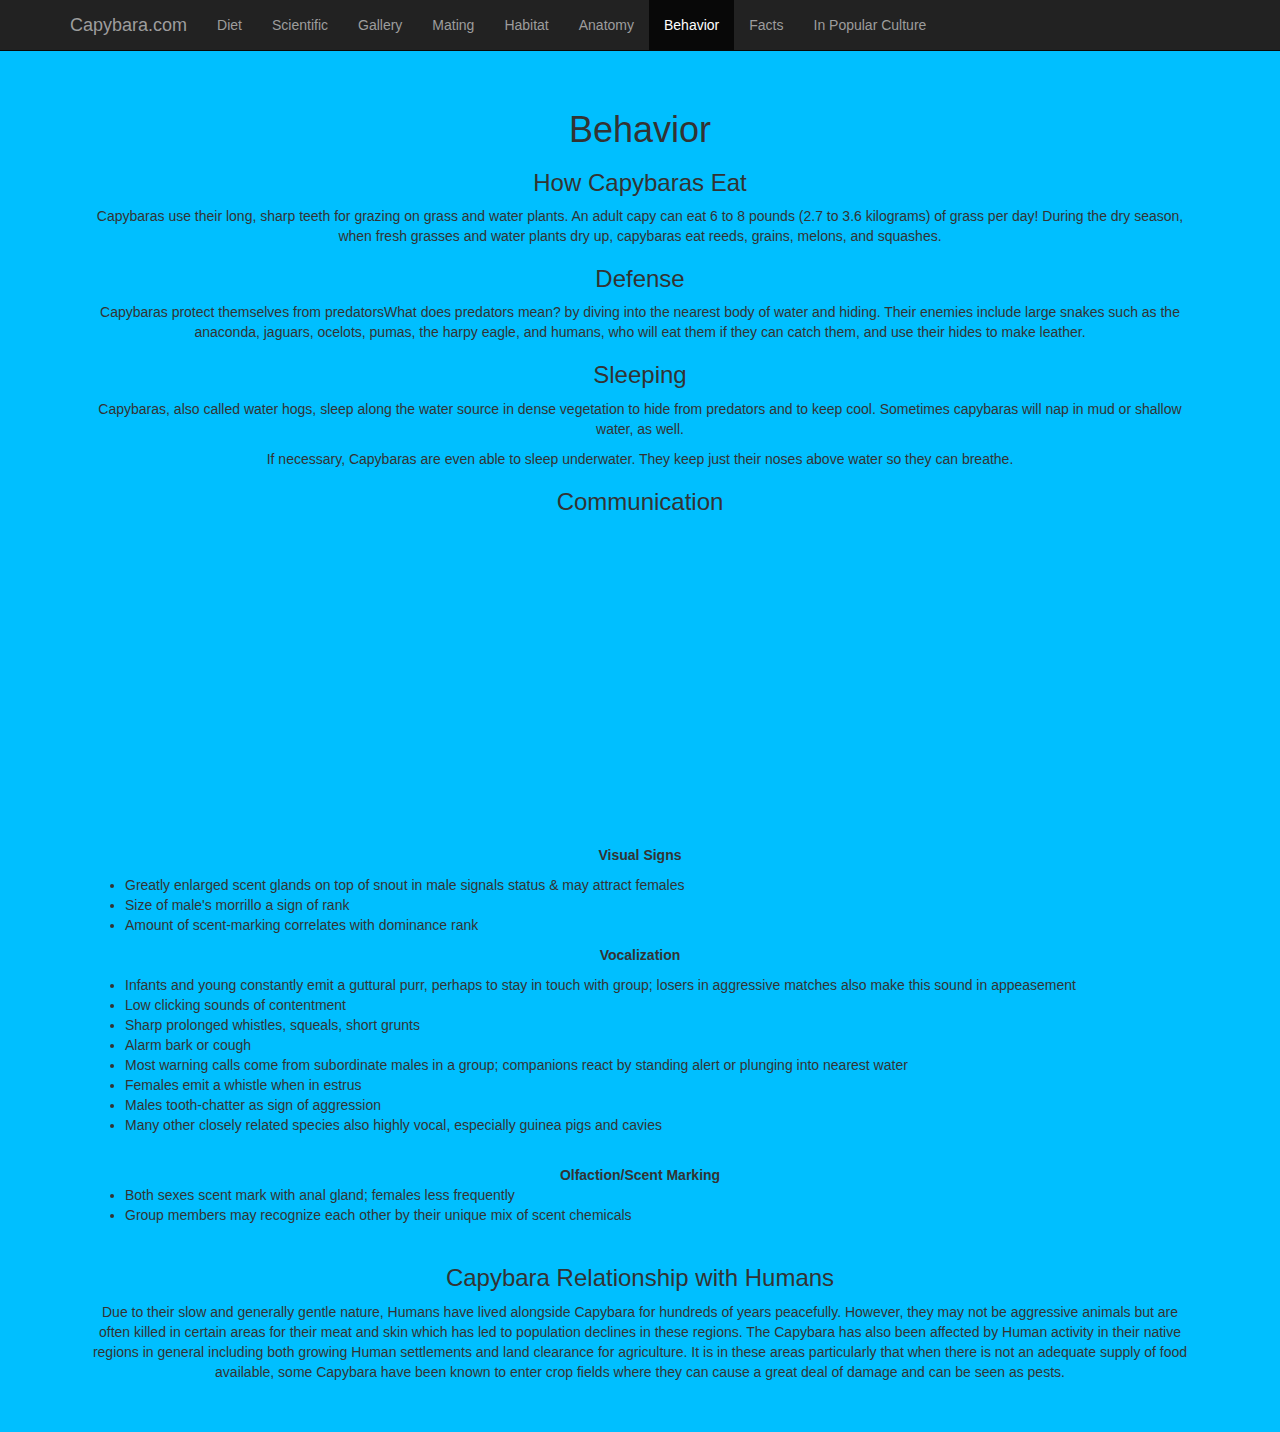
<file: content/behave.html>
<!DOCTYPE html>
<html lang="en">
<head>
    <meta charset="UTF-8">
    <title>Capybara</title>
    <!-- Latest compiled and minified CSS -->
    <link rel="stylesheet" href="https://maxcdn.bootstrapcdn.com/bootstrap/3.3.7/css/bootstrap.min.css" integrity="sha384-BVYiiSIFeK1dGmJRAkycuHAHRg32OmUcww7on3RYdg4Va+PmSTsz/K68vbdEjh4u" crossorigin="anonymous">

    <link rel="stylesheet" type="text/css" href="../index.css" />

    <link rel="shortcut icon" type="image/png" href="../favicon-16x16.png"/>
    <link rel="shortcut icon" type="image/png" href="../favicon-16x16.png"/>
</head>
<body>

<nav class="navbar navbar-inverse navbar-fixed-top">
    <div class="container">
        <div class="navbar-header">
            <button type="button" class="navbar-toggle collapsed" data-toggle="collapse" data-target="#navbar" aria-expanded="false" aria-controls="navbar">
                <span class="sr-only">Toggle navigation</span>
                <span class="icon-bar"></span>
                <span class="icon-bar"></span>
                <span class="icon-bar"></span>
            </button>
            <a class="navbar-brand" href="../index.html">Capybara.com</a>
        </div>
        <div id="navbar" class="collapse navbar-collapse">
            <ul class="nav navbar-nav">
                <li><a href="diet.html">Diet</a></li>
                <li><a href="scientific.html">Scientific</a></li>
                <li><a href="gallery.html">Gallery</a></li>
                <li><a href="mating.html">Mating</a></li>
                <li><a href="habit.html">Habitat</a></li>
                <li ><a href='anatomy.html'>Anatomy</a></li>
                <li class="active"><a href="#">Behavior</a></li>
                <li><a href='facts.html'>Facts</a></li>
                <li><a href='pop.html'>In Popular Culture</a></li>
            </ul>
        </div><!--/.nav-collapse -->
    </div>
</nav>

<div class="container">

    <div class="starter-template">
        <h1>Behavior</h1>
        <div>
            <div>
                <h3>How Capybaras Eat</h3>
                <p>
                    Capybaras use their long, sharp teeth for grazing on grass and water plants. An adult capy can eat 6 to 8 pounds (2.7 to 3.6 kilograms) of grass per day! During the dry season, when fresh grasses and water plants dry up, capybaras eat reeds, grains, melons, and squashes.
                </p>
            </div>
            <div>
                <h3>Defense</h3>
                <p>
                    Capybaras protect themselves from predatorsWhat does predators mean? by diving into the nearest body of water and hiding. Their enemies include large snakes such as the anaconda, jaguars, ocelots, pumas, the harpy eagle, and humans, who will eat them if they can catch them, and use their hides to make leather.
                </p>
            </div>
            <div>
                <h3>Sleeping</h3>
                <p>Capybaras, also called water hogs, sleep along the water source in dense vegetation to hide from predators and to keep cool. Sometimes capybaras will nap in mud or shallow water, as well. </p>
                <p>If necessary, Capybaras are even able to sleep underwater. They keep just their noses above water so they can breathe.</p>
            </div>
            <div>
              <h3>Communication</h3>
              <iframe width="560" height="315" src="https://www.youtube.com/embed/7u8nCA3SjEM" frameborder="0" allowfullscreen></iframe>
  <p> <strong>Visual Signs</strong></p>
  <ul style='text-align: left;'>
      <li>Greatly enlarged scent glands on top of snout in male signals status &amp; may attract females
<li>Size of male's morrillo a sign of rank
<li>Amount of scent-marking correlates with dominance rank
</ul>


<p><strong>Vocalization</strong></p>
                <ul style='text-align: left;'>
      <li>Infants and young constantly emit a guttural  purr, perhaps to stay in touch with group; losers in aggressive matches also make this  sound in appeasement
      <li>Low clicking sounds of contentment
      <li>Sharp prolonged  whistles, squeals, short grunts
      <li>Alarm bark or cough
      <li>Most warning calls come from subordinate males in a group; companions react by standing alert or plunging into nearest water       <li>Females emit a whistle when in estrus
      <li>Males tooth-chatter as sign of aggression
      <li>Many other closely related species also highly vocal, especially guinea pigs and cavies<br><br>
  </ul>
   <b>	Olfaction/Scent Marking</b>
                <ul style='text-align: left;'>
      <li>Both sexes scent mark with anal gland; females less frequently</li>
      <li>Group members may recognize each other by their unique mix of scent chemicals<br><br>
     </li>
</ul>
<h3>Capybara Relationship with Humans</h3>
<p>
Due to their slow and generally gentle nature, Humans have lived alongside Capybara for hundreds of years peacefully. However, they may not be aggressive animals but are often killed in certain areas for their meat and skin which has led to population declines in these regions. The Capybara has also been affected by Human activity in their native regions in general including both growing Human settlements and land clearance for agriculture. It is in these areas particularly that when there is not an adequate supply of food available, some Capybara have been known to enter crop fields where they can cause a great deal of damage and can be seen as pests.
</p>
</div>
        </div>
    </div>

</div><!-- /.container -->
<!-- Latest compiled and minified JavaScript -->
<script src="https://ajax.googleapis.com/ajax/libs/jquery/1.12.4/jquery.min.js"></script>
<script src="https://maxcdn.bootstrapcdn.com/bootstrap/3.3.7/js/bootstrap.min.js" integrity="sha384-Tc5IQib027qvyjSMfHjOMaLkfuWVxZxUPnCJA7l2mCWNIpG9mGCD8wGNIcPD7Txa" crossorigin="anonymous"></script>
</body>
</html>
</file>
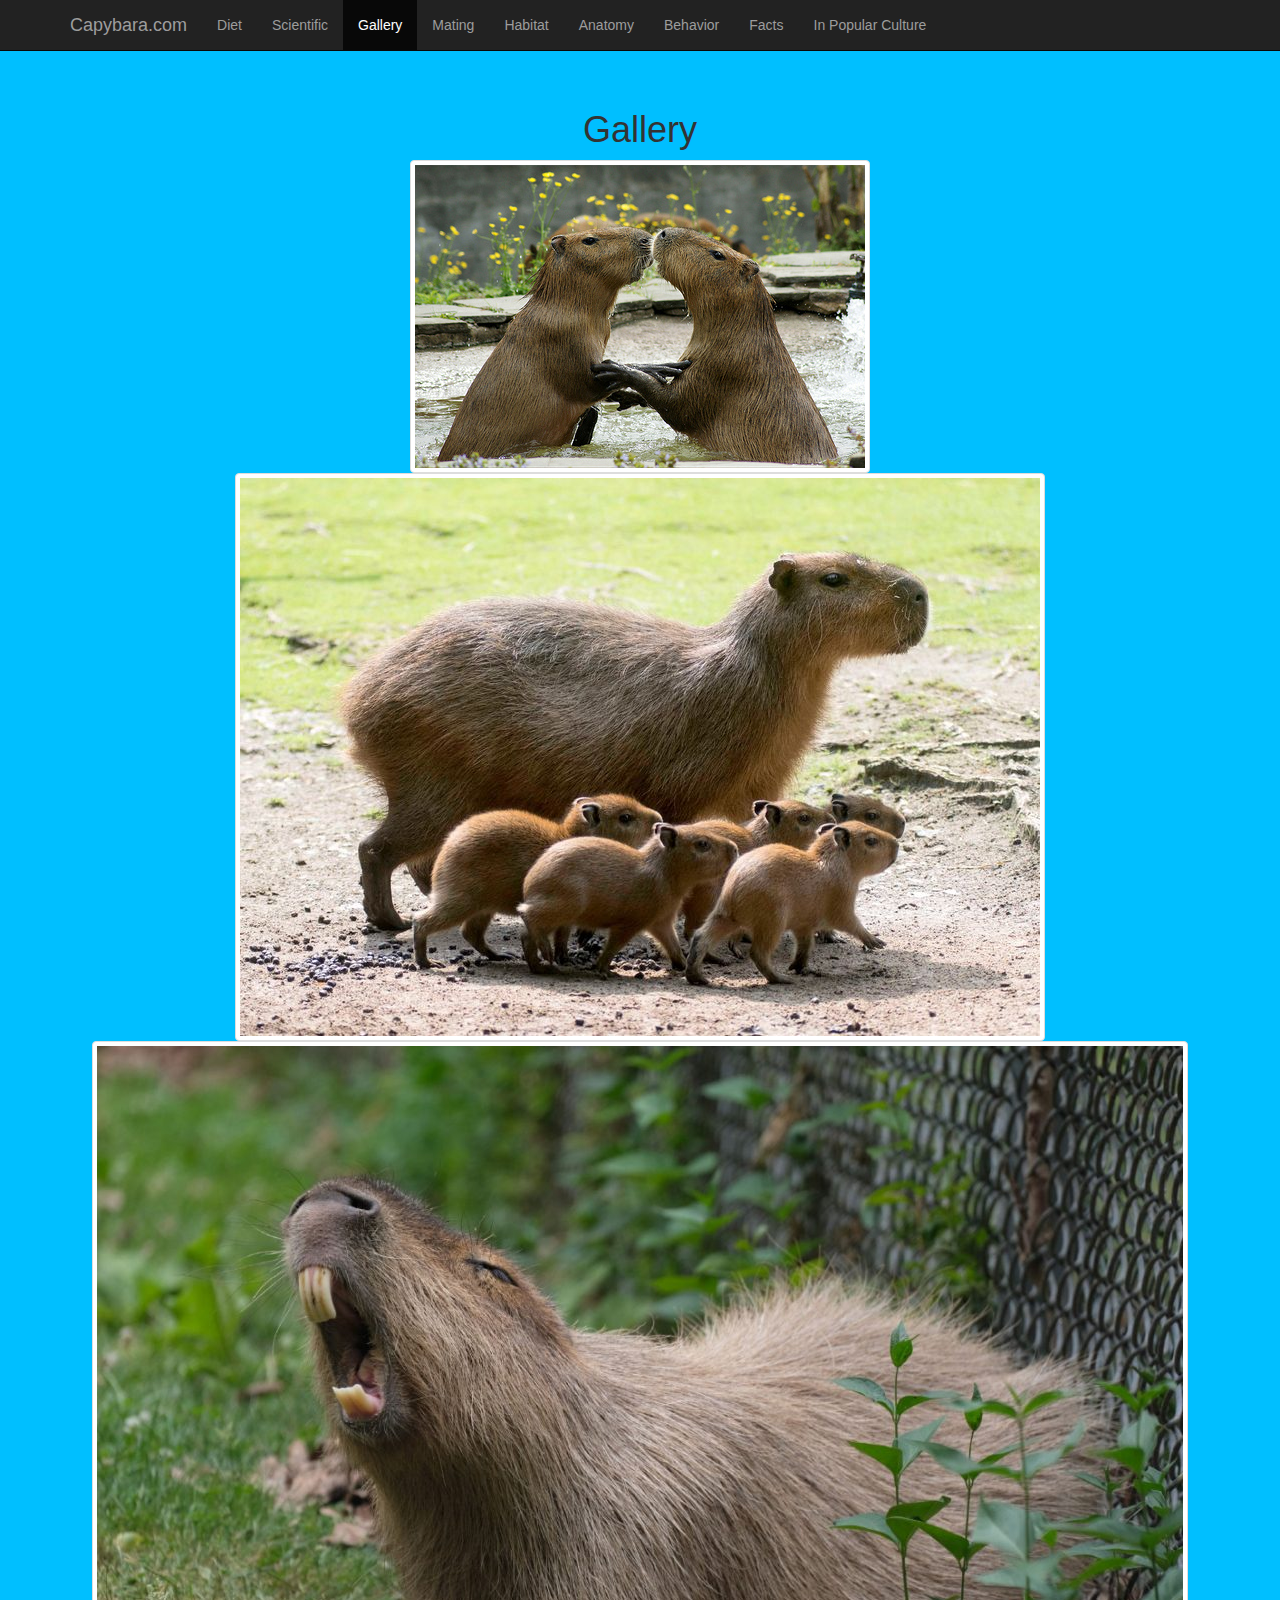
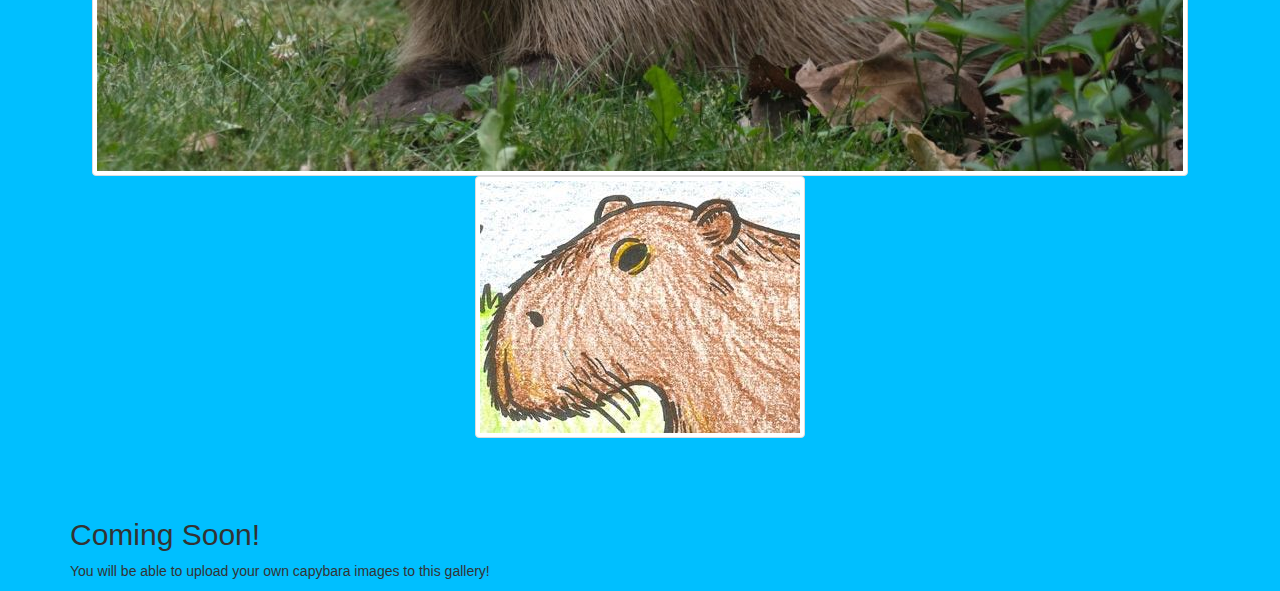
<file: content/gallery.html>
<!DOCTYPE html>
<html lang="en">
<head>
    <meta charset="UTF-8">
    <title>Capybara</title>
    <!-- Latest compiled and minified CSS -->
    <link rel="stylesheet" href="https://maxcdn.bootstrapcdn.com/bootstrap/3.3.7/css/bootstrap.min.css" integrity="sha384-BVYiiSIFeK1dGmJRAkycuHAHRg32OmUcww7on3RYdg4Va+PmSTsz/K68vbdEjh4u" crossorigin="anonymous">

    <link rel="stylesheet" type="text/css" href="../index.css" />

    <link rel="shortcut icon" type="image/png" href="../favicon-16x16.png"/>
    <link rel="shortcut icon" type="image/png" href="../favicon-16x16.png"/>
</head>
<body>

<nav class="navbar navbar-inverse navbar-fixed-top">
    <div class="container">
        <div class="navbar-header">
            <button type="button" class="navbar-toggle collapsed" data-toggle="collapse" data-target="#navbar" aria-expanded="false" aria-controls="navbar">
                <span class="sr-only">Toggle navigation</span>
                <span class="icon-bar"></span>
                <span class="icon-bar"></span>
                <span class="icon-bar"></span>
            </button>
            <a class="navbar-brand" href="../index.html">Capybara.com</a>
        </div>
        <div id="navbar" class="collapse navbar-collapse">
            <ul class="nav navbar-nav">
                <li><a href="diet.html">Diet</a></li>
                <li><a href="scientific.html">Scientific</a></li>
                <li class="active"><a href="#">Gallery</a></li>
                <li><a href="mating.html">Mating</a></li>
                <li><a href="habit.html">Habitat</a></li>
                <li ><a href='anatomy.html'>Anatomy</a></li>
                <li><a href="behave.html">Behavior</a></li>
                <li><a href='facts.html'>Facts</a></li>
                <li><a href='pop.html'>In Popular Culture</a></li>
            </ul>
        </div><!--/.nav-collapse -->
    </div>
</nav>

<div class="container">

    <div class="starter-template">
        <h1>Gallery</h1>
        <p class="lead">

            <img class="img-responsive img-thumbnail"  src='../images/Capybara-03.jpg' />
            <img class="img-responsive img-thumbnail" src='../images/6a010535647bf3970b01a3fd3d706c970b-800wi.jpg' />
            <img class="img-responsive img-thumbnail" src='../images/kbzoo03jpg.jpg' />
            <img class="img-responsive img-thumbnail" src='../images/capybaradrawring.jpg' />
        </p>
    </div>
    <div><h2>Coming Soon!</h2><p>You will be able to upload your own capybara images to this gallery!</p></div>

</div><!-- /.container -->
<!-- Latest compiled and minified JavaScript -->
<script src="https://ajax.googleapis.com/ajax/libs/jquery/1.12.4/jquery.min.js"></script>
<script src="https://maxcdn.bootstrapcdn.com/bootstrap/3.3.7/js/bootstrap.min.js" integrity="sha384-Tc5IQib027qvyjSMfHjOMaLkfuWVxZxUPnCJA7l2mCWNIpG9mGCD8wGNIcPD7Txa" crossorigin="anonymous"></script>
</body>
</html>
</file>
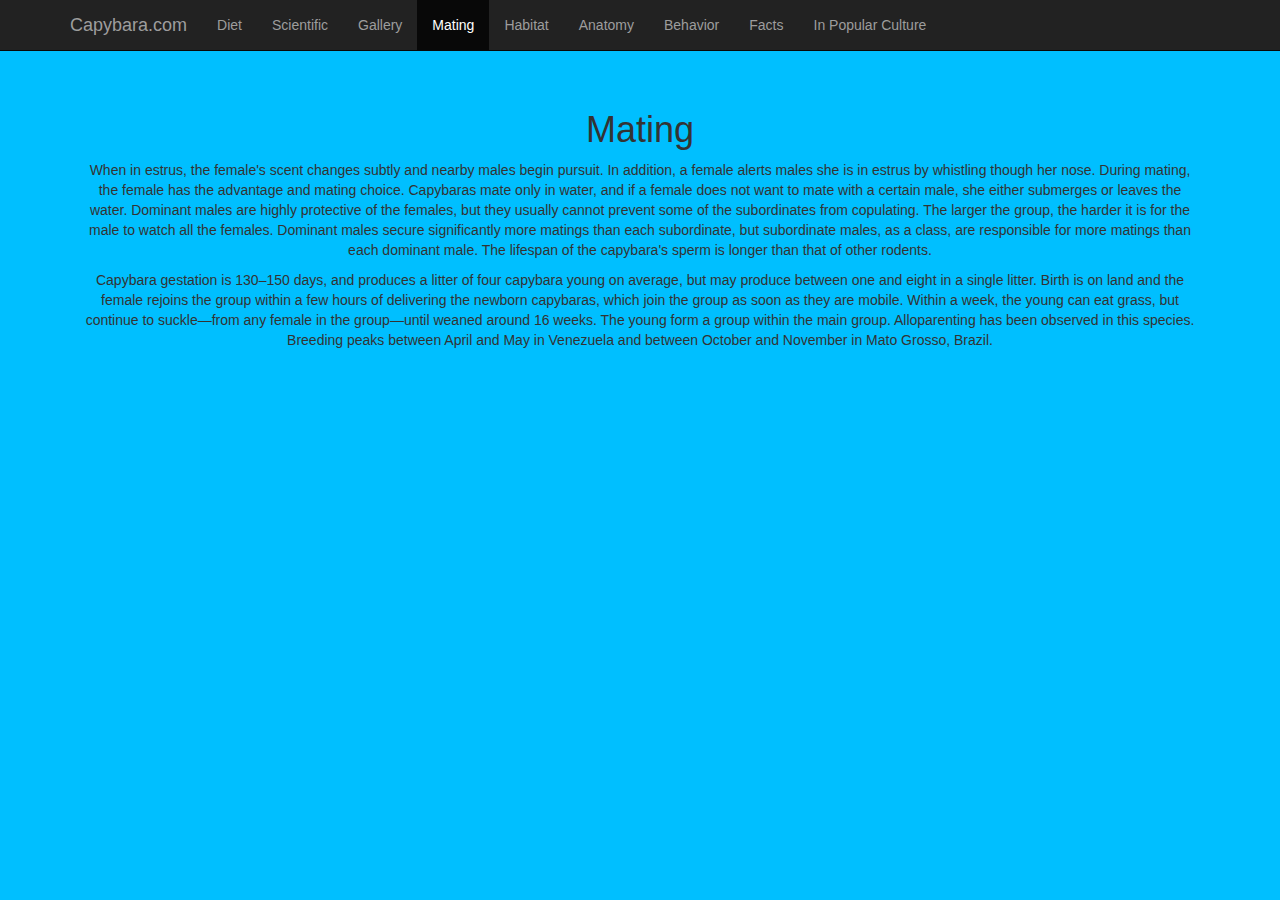
<file: content/mating.html>
<!DOCTYPE html>
<html lang="en">
<head>
    <meta charset="UTF-8">
    <title>Capybara</title>
    <!-- Latest compiled and minified CSS -->
    <link rel="stylesheet" href="https://maxcdn.bootstrapcdn.com/bootstrap/3.3.7/css/bootstrap.min.css" integrity="sha384-BVYiiSIFeK1dGmJRAkycuHAHRg32OmUcww7on3RYdg4Va+PmSTsz/K68vbdEjh4u" crossorigin="anonymous">

    <link rel="stylesheet" type="text/css" href="../index.css" />

    <link rel="shortcut icon" type="image/png" href="../favicon-16x16.png"/>
    <link rel="shortcut icon" type="image/png" href="../favicon-16x16.png"/>
</head>
<body>

<nav class="navbar navbar-inverse navbar-fixed-top">
    <div class="container">
        <div class="navbar-header">
            <button type="button" class="navbar-toggle collapsed" data-toggle="collapse" data-target="#navbar" aria-expanded="false" aria-controls="navbar">
                <span class="sr-only">Toggle navigation</span>
                <span class="icon-bar"></span>
                <span class="icon-bar"></span>
                <span class="icon-bar"></span>
            </button>
            <a class="navbar-brand" href="../index.html">Capybara.com</a>
        </div>
        <div id="navbar" class="collapse navbar-collapse">
            <ul class="nav navbar-nav">
                <li><a href="diet.html">Diet</a></li>
                <li><a href="scientific.html">Scientific</a></li>
                <li> <a href="gallery.html">Gallery</a></li>
                <li class="active"><a href="#">Mating</a></li>
                <li><a href="habit.html">Habitat</a></li>
                <li ><a href='anatomy.html'>Anatomy</a></li>
                <li><a href="behave.html">Behavior</a></li>
                <li><a href='facts.html'>Facts</a></li>
                <li><a href='pop.html'>In Popular Culture</a></li>
            </ul>
        </div><!--/.nav-collapse -->
    </div>
</nav>

<div class="container">

    <div class="starter-template">
        <h1>Mating</h1>
        <div>
            <p>
                When in estrus, the female's scent changes subtly and nearby males begin pursuit. In addition, a female alerts males she is in estrus by whistling though her nose. During mating, the female has the advantage and mating choice. Capybaras mate only in water, and if a female does not want to mate with a certain male, she either submerges or leaves the water. Dominant males are highly protective of the females, but they usually cannot prevent some of the subordinates from copulating. The larger the group, the harder it is for the male to watch all the females. Dominant males secure significantly more matings than each subordinate, but subordinate males, as a class, are responsible for more matings than each dominant male. The lifespan of the capybara's sperm is longer than that of other rodents.
            </p>
            <p>
                Capybara gestation is 130–150 days, and produces a litter of four capybara young on average, but may produce between one and eight in a single litter. Birth is on land and the female rejoins the group within a few hours of delivering the newborn capybaras, which join the group as soon as they are mobile. Within a week, the young can eat grass, but continue to suckle—from any female in the group—until weaned around 16 weeks. The young form a group within the main group. Alloparenting has been observed in this species. Breeding peaks between April and May in Venezuela and between October and November in Mato Grosso, Brazil.
            </p>
        </div>
    </div>

</div><!-- /.container -->
<!-- Latest compiled and minified JavaScript -->
<script src="https://ajax.googleapis.com/ajax/libs/jquery/1.12.4/jquery.min.js"></script>
<script src="https://maxcdn.bootstrapcdn.com/bootstrap/3.3.7/js/bootstrap.min.js" integrity="sha384-Tc5IQib027qvyjSMfHjOMaLkfuWVxZxUPnCJA7l2mCWNIpG9mGCD8wGNIcPD7Txa" crossorigin="anonymous"></script>
</body>
</html>
</file>
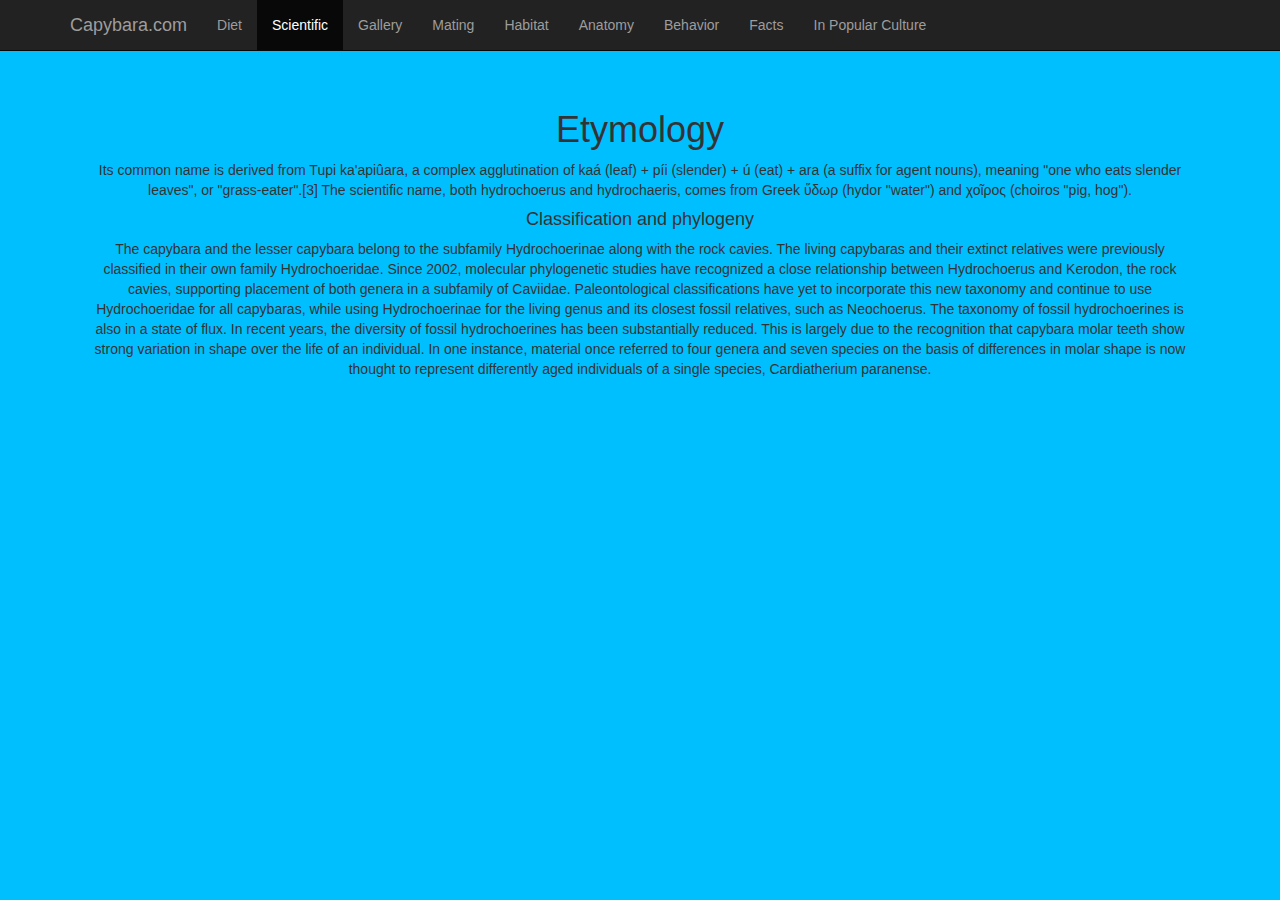
<file: content/scientific.html>
<!DOCTYPE html>
<html lang="en">
<head>
    <meta charset="UTF-8">
    <title>Capybara</title>
    <!-- Latest compiled and minified CSS -->
    <link rel="stylesheet" href="https://maxcdn.bootstrapcdn.com/bootstrap/3.3.7/css/bootstrap.min.css" integrity="sha384-BVYiiSIFeK1dGmJRAkycuHAHRg32OmUcww7on3RYdg4Va+PmSTsz/K68vbdEjh4u" crossorigin="anonymous">

    <link rel="stylesheet" type="text/css" href="../index.css" />

    <link rel="shortcut icon" type="image/png" href="../favicon-16x16.png"/>
    <link rel="shortcut icon" type="image/png" href="../favicon-16x16.png"/>
</head>
<body>

<nav class="navbar navbar-inverse navbar-fixed-top">
    <div class="container">
        <div class="navbar-header">
            <button type="button" class="navbar-toggle collapsed" data-toggle="collapse" data-target="#navbar" aria-expanded="false" aria-controls="navbar">
                <span class="sr-only">Toggle navigation</span>
                <span class="icon-bar"></span>
                <span class="icon-bar"></span>
                <span class="icon-bar"></span>
            </button>
            <a class="navbar-brand" href="../index.html">Capybara.com</a>
        </div>
        <div id="navbar" class="collapse navbar-collapse">
            <ul class="nav navbar-nav">
                <li><a href="diet.html">Diet</a></li>
                <li class="active"><a href="#">Scientific</a></li>
                <li> <a href="gallery.html">Gallery</a></li>
                <li><a href="mating.html">Mating</a></li>
                <li><a href="habit.html">Habitat</a></li>
                <li ><a href='anatomy.html'>Anatomy</a></li>
                <li><a href="behave.html">Behavior</a></li>
                <li><a href='facts.html'>Facts</a></li>
                <li><a href='pop.html'>In Popular Culture</a></li>
            </ul>
        </div><!--/.nav-collapse -->
    </div>
</nav>

<div class="container">

    <div class="starter-template">
        <h1>Etymology</h1>
        <div>
            <p>
                Its common name is derived from Tupi ka'apiûara, a complex agglutination of kaá (leaf) + píi (slender) + ú (eat) + ara (a suffix for agent nouns), meaning "one who eats slender leaves", or "grass-eater".[3] The scientific name, both hydrochoerus and hydrochaeris, comes from Greek ὕδωρ (hydor "water") and χοῖρος (choiros "pig, hog").
            </p>

            <h4>Classification and phylogeny</h4>
            <p>
                The capybara and the lesser capybara belong to the subfamily Hydrochoerinae along with the rock cavies. The living capybaras and their extinct relatives were previously classified in their own family Hydrochoeridae. Since 2002, molecular phylogenetic studies have recognized a close relationship between Hydrochoerus and Kerodon, the rock cavies, supporting placement of both genera in a subfamily of Caviidae. Paleontological classifications have yet to incorporate this new taxonomy and continue to use Hydrochoeridae for all capybaras, while using Hydrochoerinae for the living genus and its closest fossil relatives, such as Neochoerus. The taxonomy of fossil hydrochoerines is also in a state of flux. In recent years, the diversity of fossil hydrochoerines has been substantially reduced. This is largely due to the recognition that capybara molar teeth show strong variation in shape over the life of an individual. In one instance, material once referred to four genera and seven species on the basis of differences in molar shape is now thought to represent differently aged individuals of a single species, Cardiatherium paranense.
            </p>
        </div>
    </div>

</div><!-- /.container -->
<!-- Latest compiled and minified JavaScript -->
<script src="https://ajax.googleapis.com/ajax/libs/jquery/1.12.4/jquery.min.js"></script>
<script src="https://maxcdn.bootstrapcdn.com/bootstrap/3.3.7/js/bootstrap.min.js" integrity="sha384-Tc5IQib027qvyjSMfHjOMaLkfuWVxZxUPnCJA7l2mCWNIpG9mGCD8wGNIcPD7Txa" crossorigin="anonymous"></script>
</body>
</html>
</file>
<file: index.css>
body {
    padding-top: 50px;
    background-color: #00BFFF !important;
}
.starter-template {
    padding: 40px 15px;
    text-align: center;
}

.hero__image .carousel-caption{
    postion:relative;
    top:35%;
}
</file>
